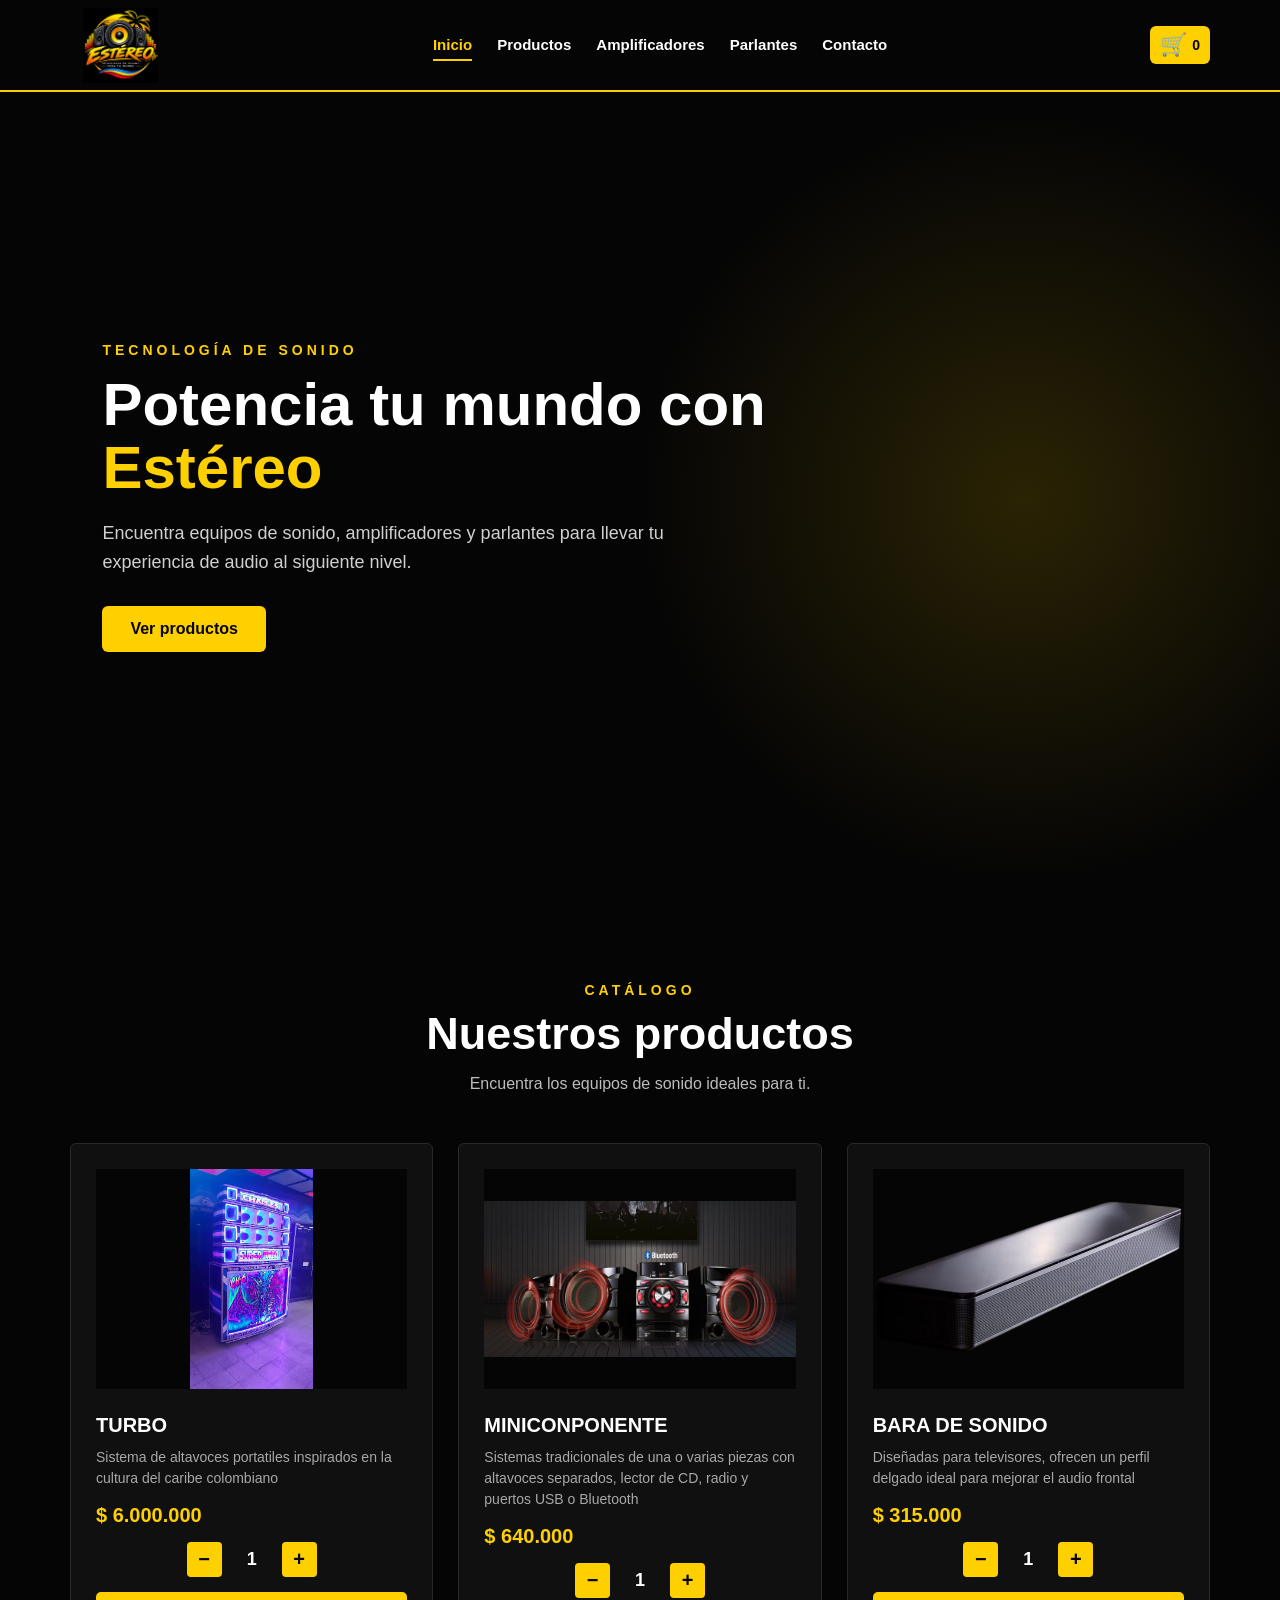
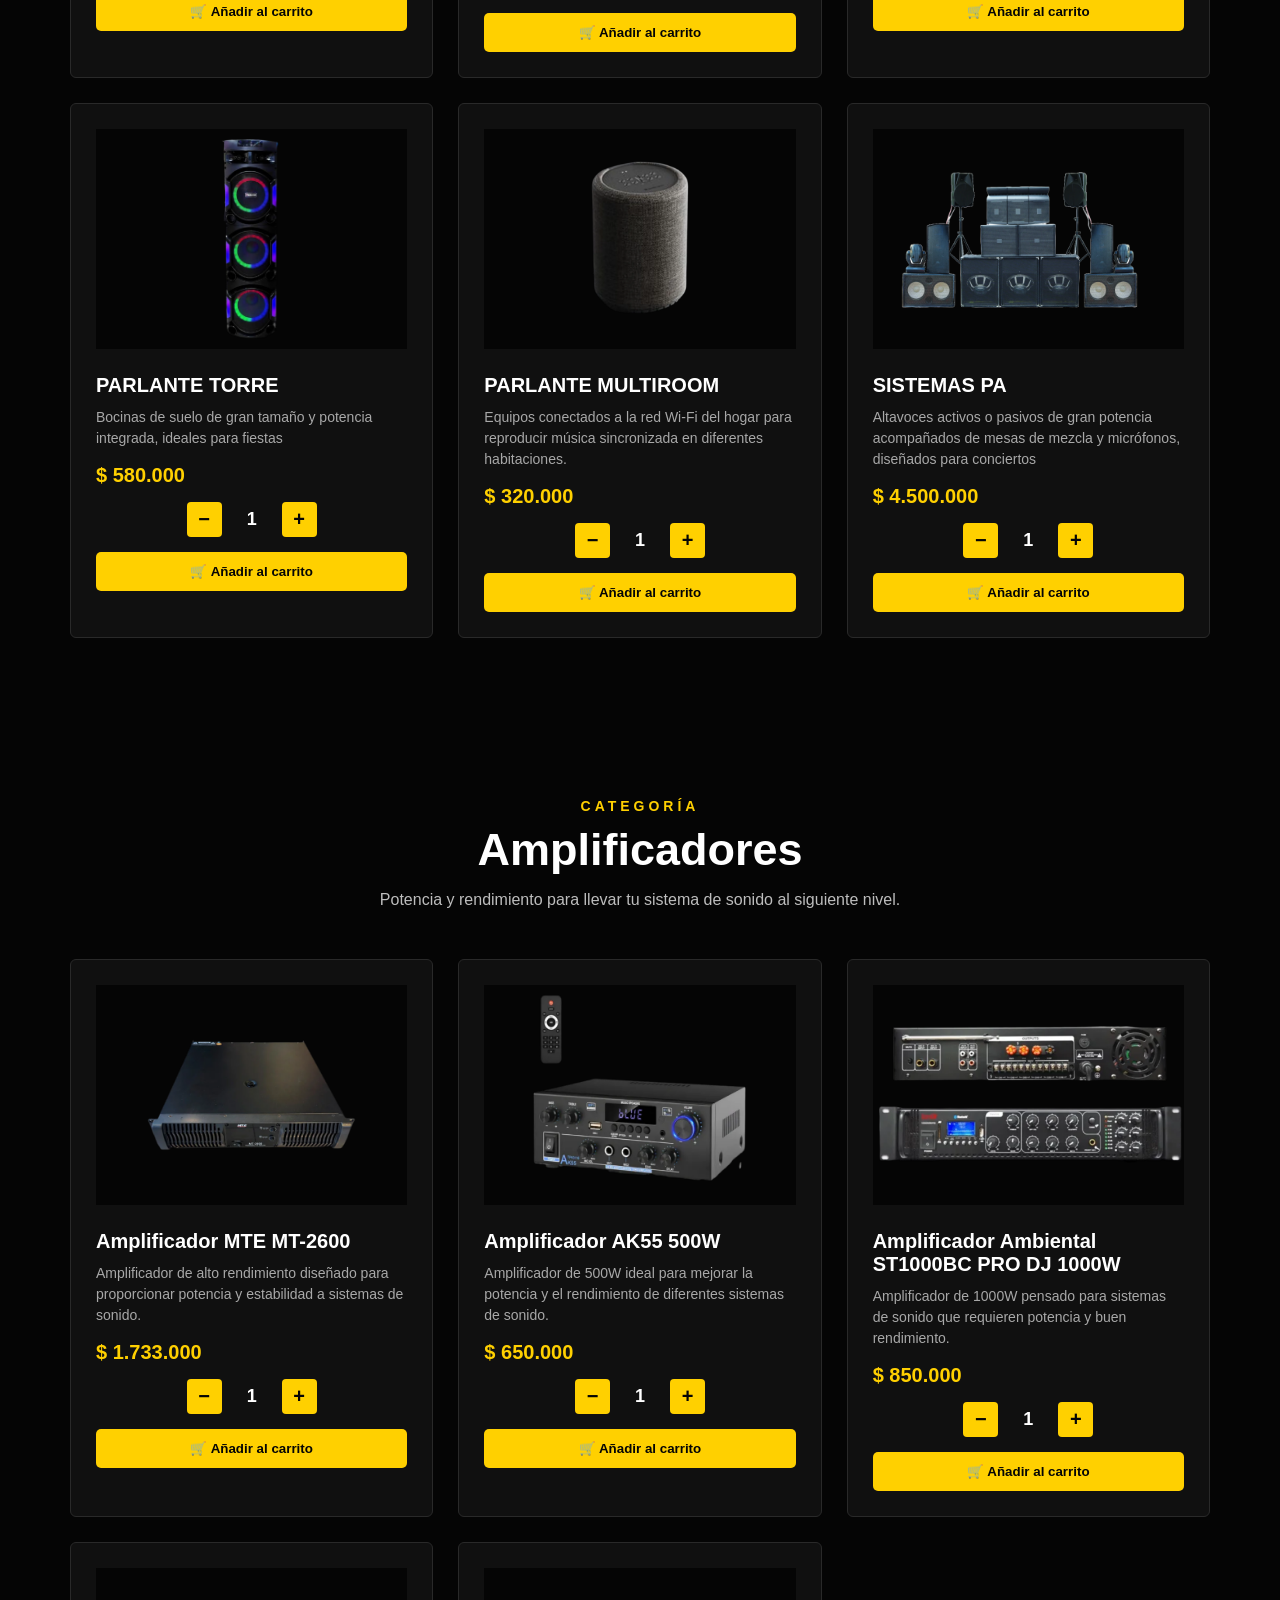
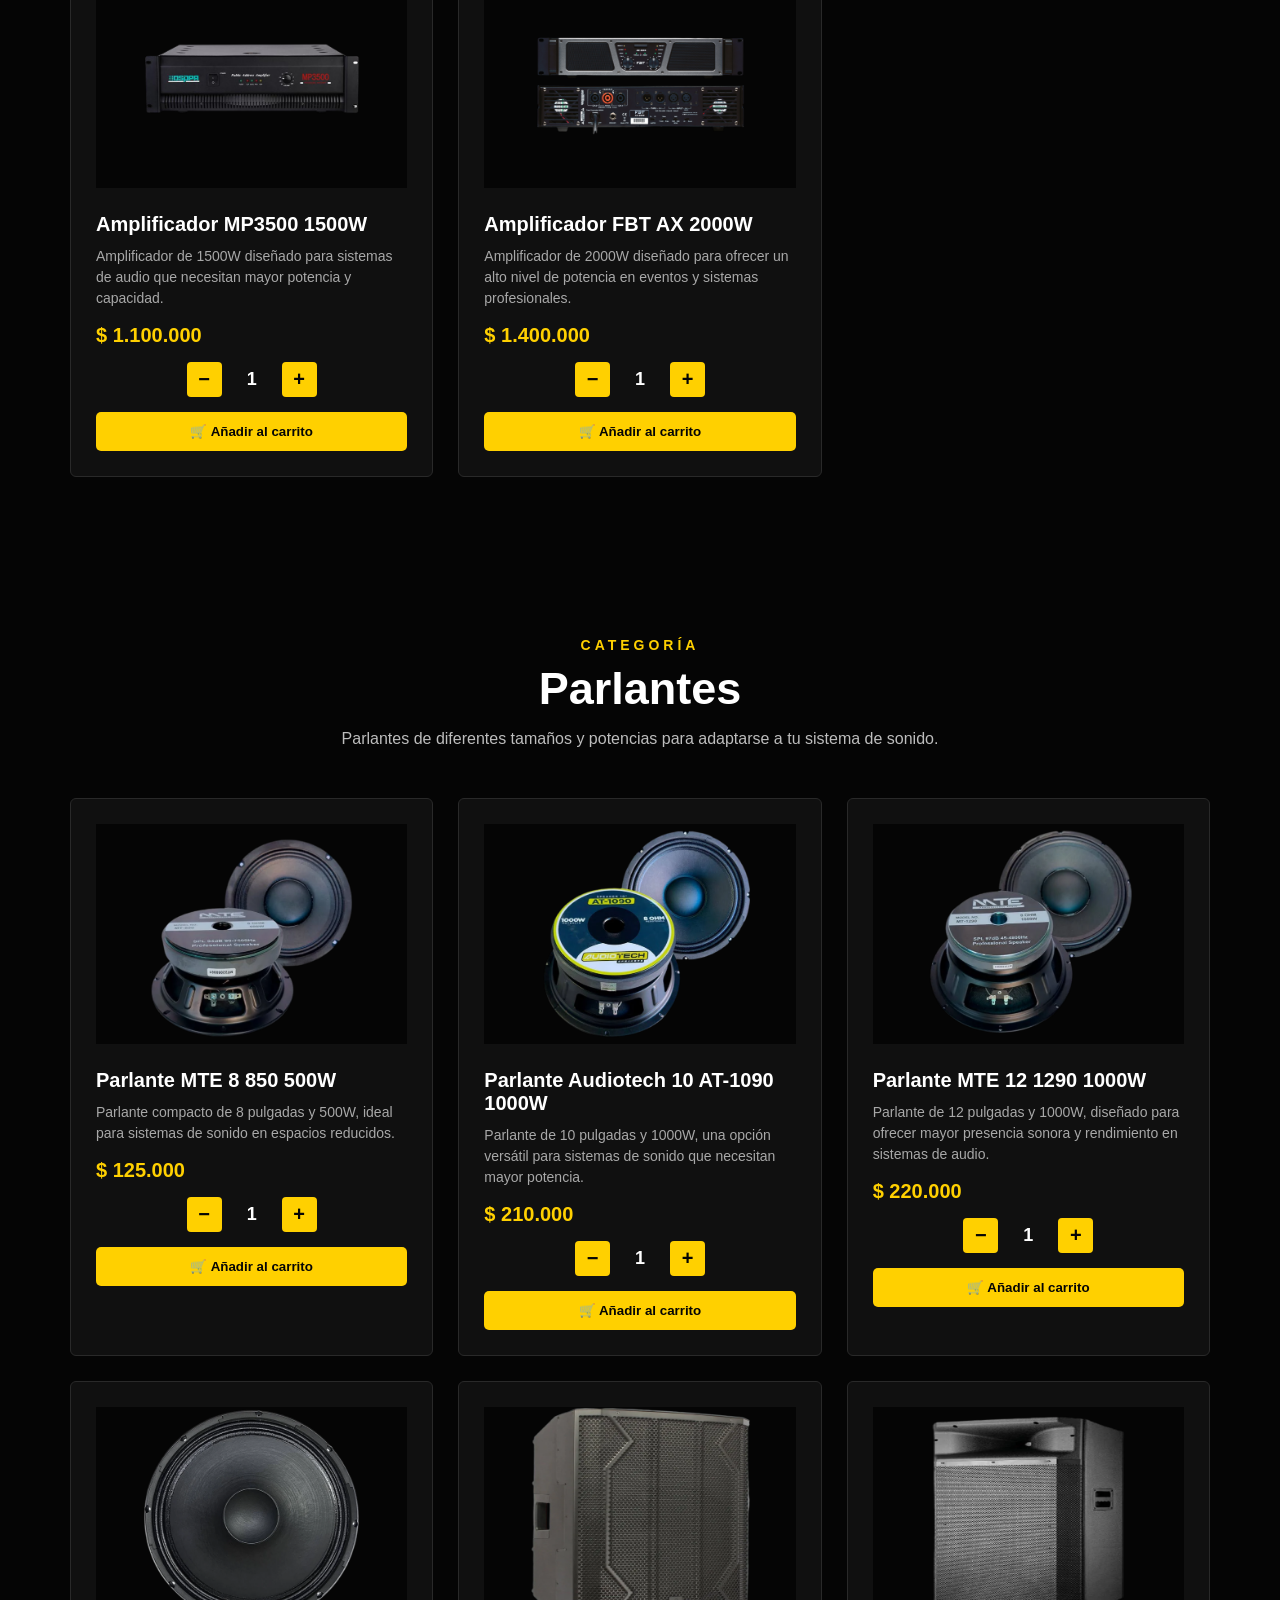
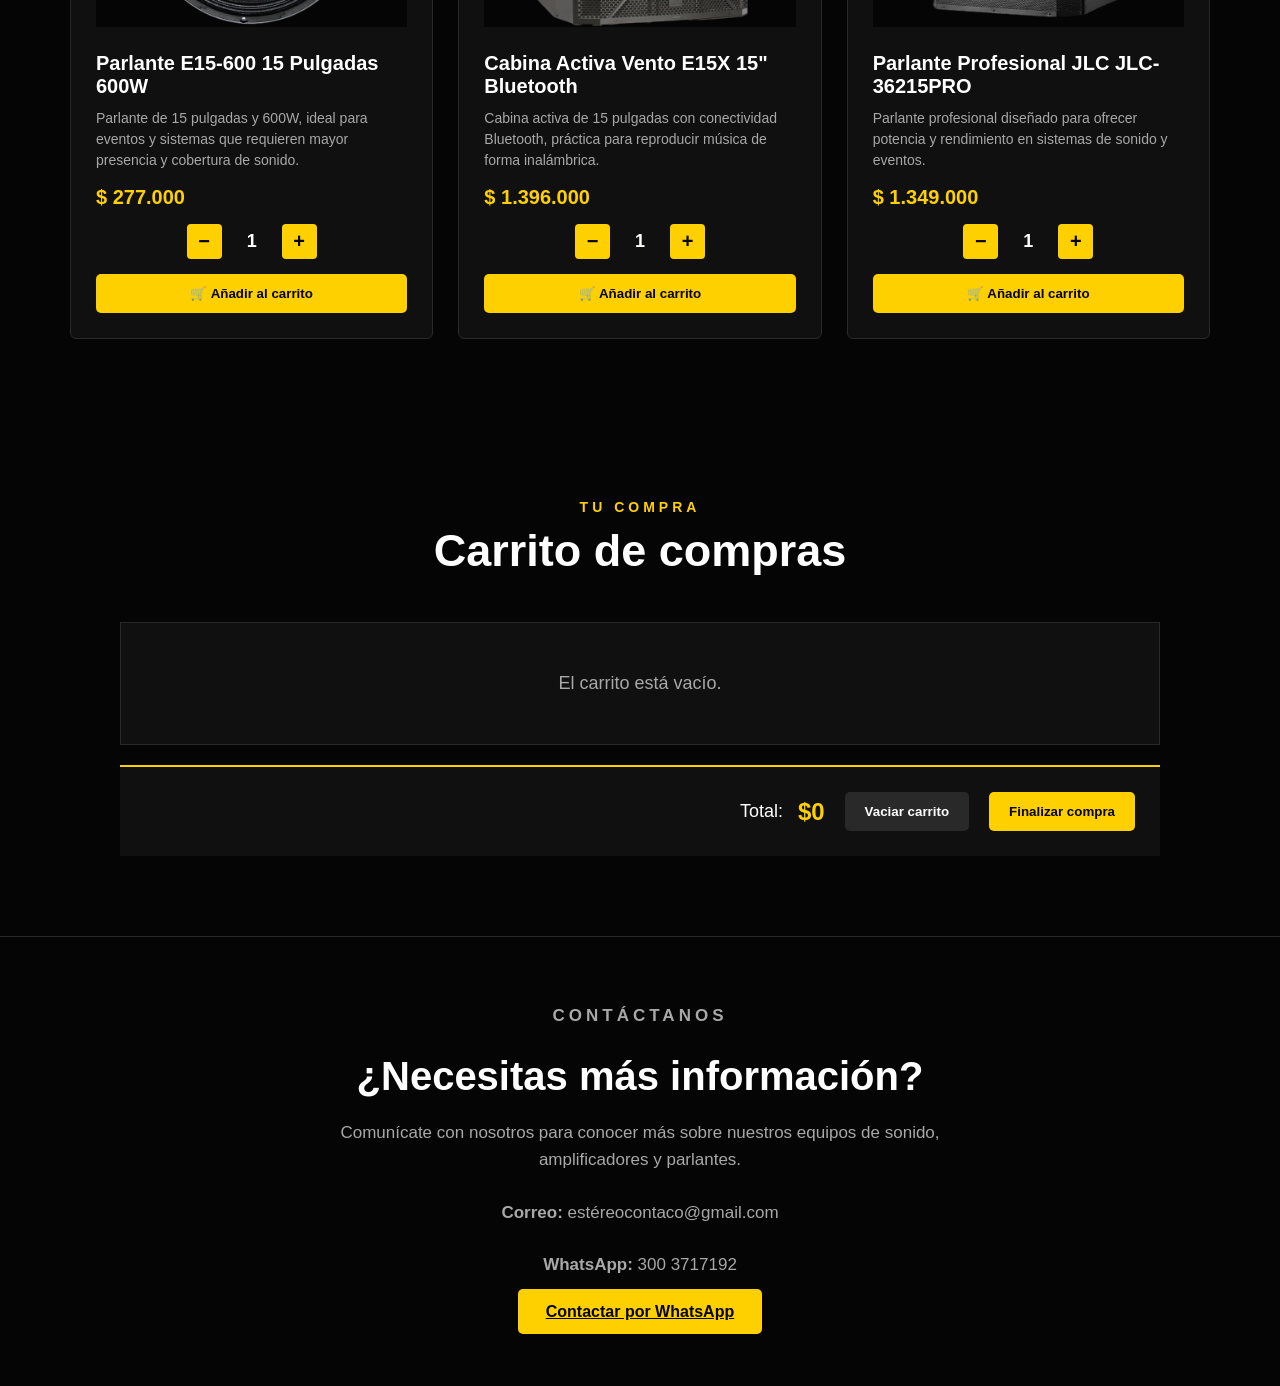
<file: index.html>
<!DOCTYPE html>
<html lang="es">

<head>

    <meta charset="UTF-8">
    <meta name="viewport" content="width=device-width, initial-scale=1.0">

    <title>Estéreo | Tecnología de Sonido</title>

    <link rel="stylesheet" href="style.css">

</head>

<body>


    <!-- =========================
         HEADER
    ========================== -->

    <header class="header">

        <nav class="navbar">

            <!-- LOGO -->

            <a href="#inicio" class="logo">

                <img
                    src="imagenes/logo-estereo.jpeg"
                    alt="Logo de Estéreo"
                >

            </a>


            <!-- MENÚ -->

            <ul class="nav-menu">

                <li>
                    <a href="#inicio" class="active">
                        Inicio
                    </a>
                </li>

                <li>
                    <a href="#productos">
                        Productos
                    </a>
                </li>

                <li>
                    <a href="#amplificadores">
                        Amplificadores
                    </a>
                </li>

                <li>
                    <a href="#parlantes">
                        Parlantes
                    </a>
                </li>

                <li>
                    <a href="#contacto">
                        Contacto
                    </a>
                </li>

            </ul>


            <!--    ITO -->

            <a
                href="#carrito"
                class="cart"
                title="Ver carrito"
            >

                🛒

                <span id="contador-carrito">
                    0
                </span>

            </a>

        </nav>

    </header>



    <!-- =========================
         CONTENIDO PRINCIPAL
    ========================== -->

    <main>


        <!-- =========================
             INICIO
        ========================== -->

        <section
            class="hero"
            id="inicio"
        >

            <div class="hero-content">

                <p class="hero-subtitle">
                    TECNOLOGÍA DE SONIDO
                </p>

                <h1>
                    Potencia tu mundo con
                    <span>Estéreo</span>
                </h1>

                <p class="hero-description">

                    Encuentra equipos de sonido,
                    amplificadores y parlantes
                    para llevar tu experiencia de audio
                    al siguiente nivel.

                </p>

                <a
                    href="#productos"
                    class="hero-button"
                >
                    Ver productos
                </a>

            </div>

        </section>



       <!-- =========================
             PRODUCTOS
        ========================== -->

        <section
            class="productos"
            id="productos"
        >

            <div class="productos-titulo">

                <p>
                    CATÁLOGO
                </p>

                <h1>
                    Nuestros productos
                </h1>

                <span>
                    Encuentra los equipos de sonido ideales para ti.
                </span>

            </div>


            <div class="productos-grid">


                <!-- PRODUCTO 1 -->

                <div
                    class="producto-card"
                    data-nombre="Equipo de sonido"
                    data-precio="6000000"
                >

                    <div class="producto-imagen">

                        <img
                            src="imagenes/TURBO.jfif"
                            alt="TURBO"
                        >

                    </div>


                    <div class="producto-info">

                        <h2>
                            TURBO
                        </h2>

                        <p>
                            Sistema de altavoces portatiles inspirados en la cultura del caribe colombiano 
                        </p>

                        <span class="producto-precio"></span>


                        <div class="cantidad-producto">

                            <button class="btn-cantidad menos">
                                −
                            </button>

                            <span class="cantidad">
                                1
                            </span>

                            <button class="btn-cantidad mas">
                                +
                            </button>

                        </div>


                        <button class="btn-carrito">
                            🛒 Añadir al carrito
                        </button>

                    </div>

                </div>



                <!-- PRODUCTO 2 -->

                <div
                    class="producto-card"
                    data-nombre="Sonido profesional"
                    data-precio="640000"
                >

                    <div class="producto-imagen">

                        <img
                            src="imagenes/miniconponentes.webp"
                            alt="MINICONPONENTE"
                        >

                    </div>


                    <div class="producto-info">

                        <h2>
                            MINICONPONENTE 
                        </h2>

                        <p>
                            Sistemas tradicionales de una o varias piezas con altavoces separados, lector de CD, radio y puertos USB o Bluetooth
                        </p>

                        <span class="producto-precio"></span>


                        <div class="cantidad-producto">

                            <button class="btn-cantidad menos">
                                −
                            </button>

                            <span class="cantidad">
                                1
                            </span>

                            <button class="btn-cantidad mas">
                                +
                            </button>

                        </div>


                        <button class="btn-carrito">
                            🛒 Añadir al carrito
                        </button>

                    </div>

                </div>



                <!-- PRODUCTO 3 -->

                <div
                    class="producto-card"
                    data-nombre="Kit de sonido"
                    data-precio="315000"
                >

                    <div class="producto-imagen">

                        <img
                            src="imagenes/barra de sonido.webp"
                            alt="Kit de sonido"
                        >

                    </div>


                    <div class="producto-info">

                        <h2>
                            BARA DE SONIDO
                        </h2>

                        <p>
                           Diseñadas para televisores, ofrecen un perfil delgado ideal para mejorar el audio frontal
                        </p>

                        <span class="producto-precio"></span>


                        <div class="cantidad-producto">

                            <button class="btn-cantidad menos">
                                −
                            </button>

                            <span class="cantidad">
                                1
                            </span>

                            <button class="btn-cantidad mas">
                                +
                            </button>

                        </div>


                        <button class="btn-carrito">
                            🛒 Añadir al carrito
                        </button>

                    </div>

                </div>



                <!-- PRODUCTO 4 -->

                <div
                    class="producto-card"
                    data-nombre="Sistema de audio"
                    data-precio="580000"
                >

                    <div class="producto-imagen">

                        <img
                            src="imagenes/paralnte torre.webp"
                            alt="Sistema de audio"
                        >

                    </div>


                    <div class="producto-info">

                        <h2>
                            PARLANTE TORRE
                        </h2>

                        <p>
                             Bocinas de suelo de gran tamaño y potencia integrada, ideales para fiestas
                        </p>

                        <span class="producto-precio"></span>


                        <div class="cantidad-producto">

                            <button class="btn-cantidad menos">
                                −
                            </button>

                            <span class="cantidad">
                                1
                            </span>

                            <button class="btn-cantidad mas">
                                +
                            </button>

                        </div>


                        <button class="btn-carrito">
                            🛒 Añadir al carrito
                        </button>

                    </div>

                </div>



                <!-- PRODUCTO 5 -->

                <div
                    class="producto-card"
                    data-nombre="Audio para automóvil"
                    data-precio="320000"
                >

                    <div class="producto-imagen">

                        <img
                            src="imagenes/parlante multiron.webp"
                            alt="Audio para automóvil"
                        >

                    </div>


                    <div class="producto-info">

                        <h2>
                            PARLANTE MULTIROOM
                        </h2>

                        <p>
                            Equipos conectados a la red Wi-Fi del hogar para reproducir música sincronizada en diferentes habitaciones.
                        </p>

                        <span class="producto-precio"></span>


                        <div class="cantidad-producto">

                            <button class="btn-cantidad menos">
                                −
                            </button>

                            <span class="cantidad">
                                1
                            </span>

                            <button class="btn-cantidad mas">
                                +
                            </button>

                        </div>


                        <button class="btn-carrito">
                            🛒 Añadir al carrito
                        </button>

                    </div>

                </div>



                <!-- PRODUCTO 6 -->

                <div
                    class="producto-card"
                    data-nombre="Combo Estéreo"
                    data-precio="4500000"
                >

                    <div class="producto-imagen">

                        <img
                            src="imagenes/SISTEMAS PA.png"
                            alt="Combo Estéreo"
                        >

                    </div>


                    <div class="producto-info">

                        <h2>
                            SISTEMAS PA
                        </h2>

                        <p>
                            Altavoces activos o pasivos de gran potencia acompañados de mesas de mezcla y micrófonos, diseñados para conciertos
                        </p>

                        <span class="producto-precio"></span>


                        <div class="cantidad-producto">

                            <button class="btn-cantidad menos">
                                −   
                            </button>

                            <span class="cantidad">
                                1
                            </span>

                            <button class="btn-cantidad mas">
                                +
                            </button>

                        </div>


                        <button class="btn-carrito">
                            🛒 Añadir al carrito
                        </button>

                    </div>

                </div>


            </div>

        </section>


        <!-- =========================
             AMPLIFICADORES
        ========================== -->

        <section
            class="productos"
            id="amplificadores"
        >

            <div class="productos-titulo">

                <p>
                    CATEGORÍA
                </p>

                <h1>
                    Amplificadores
                </h1>

                <span>
                    Potencia y rendimiento para llevar tu sistema
                    de sonido al siguiente nivel.
                </span>

            </div>


            <div class="productos-grid">


                <!-- AMPLIFICADOR MTE -->

                <div
                    class="producto-card"
                    data-nombre="Amplificador MTE MT-2600"
                    data-precio="1733000"
                >

                    <div class="producto-imagen">

                        <img
                            src="imagenes/Amplificadores/Amplificador MTE Mt-2600.webp"
                            alt="Amplificador MTE MT-2600"
                        >

                    </div>


                    <div class="producto-info">

                        <h2>
                            Amplificador MTE MT-2600
                        </h2>

                        <p>
                            Amplificador de alto rendimiento diseñado
                            para proporcionar potencia y estabilidad
                            a sistemas de sonido.
                        </p>

                        <span class="producto-precio"></span>


                        <div class="cantidad-producto">

                            <button class="btn-cantidad menos">
                                −
                            </button>

                            <span class="cantidad">
                                1
                            </span>

                            <button class="btn-cantidad mas">
                                +
                            </button>

                        </div>


                        <button class="btn-carrito">
                            🛒 Añadir al carrito
                        </button>

                    </div>

                </div>



                <!-- AMPLIFICADOR AK55 -->

                <div
                    class="producto-card"
                    data-nombre="Amplificador AK55 500W"
                    data-precio="650000"
                >

                    <div class="producto-imagen">

                        <img
                            src="imagenes/Amplificadores/Ak55 500w.webp"
                            alt="Amplificador AK55 500W"
                        >

                    </div>


                    <div class="producto-info">

                        <h2>
                            Amplificador AK55 500W
                        </h2>

                        <p>
                            Amplificador de 500W ideal para mejorar
                            la potencia y el rendimiento de diferentes
                            sistemas de sonido.
                        </p>

                        <span class="producto-precio"></span>


                        <div class="cantidad-producto">

                            <button class="btn-cantidad menos">
                                −
                            </button>

                            <span class="cantidad">
                                1
                            </span>

                            <button class="btn-cantidad mas">
                                +
                            </button>

                        </div>


                        <button class="btn-carrito">
                            🛒 Añadir al carrito
                        </button>

                    </div>

                </div>



                <!-- AMPLIFICADOR ST1000BC -->

                <div
                    class="producto-card"
                    data-nombre="Amplificador Ambiental ST1000BC PRO DJ 1000W"
                    data-precio="850000"
                >

                    <div class="producto-imagen">

                        <img
                            src="imagenes/Amplificadores/Amplificador ambiental ST1000BC PRO DJ 1000W.webp"
                            alt="Amplificador Ambiental ST1000BC PRO DJ 1000W"
                        >

                    </div>


                    <div class="producto-info">

                        <h2>
                            Amplificador Ambiental ST1000BC PRO DJ 1000W
                        </h2>

                        <p>
                            Amplificador de 1000W pensado para sistemas
                            de sonido que requieren potencia y buen
                            rendimiento.
                        </p>

                        <span class="producto-precio"></span>


                        <div class="cantidad-producto">

                            <button class="btn-cantidad menos">
                                −
                            </button>

                            <span class="cantidad">
                                1
                            </span>

                            <button class="btn-cantidad mas">
                                +
                            </button>

                        </div>


                        <button class="btn-carrito">
                            🛒 Añadir al carrito
                        </button>

                    </div>

                </div>



                <!-- AMPLIFICADOR MP3500 -->

                <div
                    class="producto-card"
                    data-nombre="Amplificador MP3500 1500W"
                    data-precio="1100000"
                >

                    <div class="producto-imagen">

                        <img
                            src="imagenes/Amplificadores/MP3500 1500W.JPG"
                            alt="Amplificador MP3500 1500W"
                        >

                    </div>


                    <div class="producto-info">

                        <h2>
                            Amplificador MP3500 1500W
                        </h2>

                        <p>
                            Amplificador de 1500W diseñado para sistemas
                            de audio que necesitan mayor potencia
                            y capacidad.
                        </p>

                        <span class="producto-precio"></span>


                        <div class="cantidad-producto">

                            <button class="btn-cantidad menos">
                                −
                            </button>

                            <span class="cantidad">
                                1
                            </span>

                            <button class="btn-cantidad mas">
                                +
                            </button>

                        </div>


                        <button class="btn-carrito">
                            🛒 Añadir al carrito
                        </button>

                    </div>

                </div>



                <!-- AMPLIFICADOR FBT -->

                <div
                    class="producto-card"
                    data-nombre="Amplificador FBT AX 2000W"
                    data-precio="1400000"
                >

                    <div class="producto-imagen">

                        <img
                            src="imagenes/Amplificadores/FBT AX 2000W.webp"
                            alt="Amplificador FBT AX 2000W"
                        >

                    </div>


                    <div class="producto-info">

                        <h2>
                            Amplificador FBT AX 2000W
                        </h2>

                        <p>
                            Amplificador de 2000W diseñado para ofrecer
                            un alto nivel de potencia en eventos y
                            sistemas profesionales.
                        </p>

                        <span class="producto-precio"></span>


                        <div class="cantidad-producto">

                            <button class="btn-cantidad menos">
                                −
                            </button>

                            <span class="cantidad">
                                1
                            </span>

                            <button class="btn-cantidad mas">
                                +
                            </button>

                        </div>


                        <button class="btn-carrito">
                            🛒 Añadir al carrito
                        </button>

                    </div>

                </div>


            </div>

        </section>



        <!-- =========================
             PARLANTES
        ========================== -->

        <section
            class="productos"
            id="parlantes"
        >

            <div class="productos-titulo">

                <p>
                    CATEGORÍA
                </p>

                <h1>
                    Parlantes
                </h1>

                <span>
                    Parlantes de diferentes tamaños y potencias
                    para adaptarse a tu sistema de sonido.
                </span>

            </div>


            <div class="productos-grid">


                <!-- PARLANTE 8 -->

                <div
                    class="producto-card"
                    data-nombre="Parlante MTE 8 850 500W"
                    data-precio="125000"
                >

                    <div class="producto-imagen">

                        <img
                            src="imagenes/parlante 8.webp"
                            alt="Parlante MTE 8 850 500W"
                        >

                    </div>


                    <div class="producto-info">

                        <h2>
                            Parlante MTE 8 850 500W
                        </h2>

                        <p>
                            Parlante compacto de 8 pulgadas y 500W,
                            ideal para sistemas de sonido en espacios
                            reducidos.
                        </p>

                        <span class="producto-precio"></span>


                        <div class="cantidad-producto">

                            <button class="btn-cantidad menos">
                                −
                            </button>

                            <span class="cantidad">
                                1
                            </span>

                            <button class="btn-cantidad mas">
                                +
                            </button>

                        </div>


                        <button class="btn-carrito">
                            🛒 Añadir al carrito
                        </button>

                    </div>

                </div>



                <!-- PARLANTE 10 -->

                <div
                    class="producto-card"
                    data-nombre="Parlante Audiotech 10 AT-1090 1000W"
                    data-precio="210000"
                >

                    <div class="producto-imagen">

                        <img
                            src="imagenes/parlante 10.webp"
                            alt="Parlante Audiotech 10 AT-1090 1000W"
                        >

                    </div>


                    <div class="producto-info">

                        <h2>
                            Parlante Audiotech 10 AT-1090 1000W
                        </h2>

                        <p>
                            Parlante de 10 pulgadas y 1000W, una opción
                            versátil para sistemas de sonido que necesitan
                            mayor potencia.
                        </p>

                        <span class="producto-precio"></span>


                        <div class="cantidad-producto">

                            <button class="btn-cantidad menos">
                                −
                            </button>

                            <span class="cantidad">
                                1
                            </span>

                            <button class="btn-cantidad mas">
                                +
                            </button>

                        </div>


                        <button class="btn-carrito">
                            🛒 Añadir al carrito
                        </button>

                    </div>

                </div>



                <!-- PARLANTE 12 -->

                <div
                    class="producto-card"
                    data-nombre="Parlante MTE 12 1290 1000W"
                    data-precio="220000"
                >

                    <div class="producto-imagen">

                        <img
                            src="imagenes/parlante 12.webp"
                            alt="Parlante MTE 12 1290 1000W"
                        >

                    </div>


                    <div class="producto-info">

                        <h2>
                            Parlante MTE 12 1290 1000W
                        </h2>

                        <p>
                            Parlante de 12 pulgadas y 1000W, diseñado
                            para ofrecer mayor presencia sonora y
                            rendimiento en sistemas de audio.
                        </p>

                        <span class="producto-precio"></span>


                        <div class="cantidad-producto">

                            <button class="btn-cantidad menos">
                                −
                            </button>

                            <span class="cantidad">
                                1
                            </span>

                            <button class="btn-cantidad mas">
                                +
                            </button>

                        </div>


                        <button class="btn-carrito">
                            🛒 Añadir al carrito
                        </button>

                    </div>

                </div>



                <!-- PARLANTE 15 -->

                <div
                    class="producto-card"
                    data-nombre="Parlante E15-600 15 Pulgadas 600W"
                    data-precio="277000"
                >

                    <div class="producto-imagen">

                        <img
                            src="imagenes/parlante 15.webp"
                            alt="Parlante E15-600 15 Pulgadas 600W"
                        >

                    </div>


                    <div class="producto-info">

                        <h2>
                            Parlante E15-600 15 Pulgadas 600W
                        </h2>

                        <p>
                            Parlante de 15 pulgadas y 600W, ideal para
                            eventos y sistemas que requieren mayor
                            presencia y cobertura de sonido.
                        </p>

                        <span class="producto-precio"></span>


                        <div class="cantidad-producto">

                            <button class="btn-cantidad menos">
                                −
                            </button>

                            <span class="cantidad">
                                1
                            </span>

                            <button class="btn-cantidad mas">
                                +
                            </button>

                        </div>


                        <button class="btn-carrito">
                            🛒 Añadir al carrito
                        </button>

                    </div>

                </div>



                <!-- CABINA BLUETOOTH -->

                <div
                    class="producto-card"
                    data-nombre="Cabina Activa Vento E15X 15 Pulgadas Bluetooth"
                    data-precio="1396000"
                >

                    <div class="producto-imagen">

                        <img
                            src="imagenes/cabina bluetooth.webp"
                            alt="Cabina Activa Vento E15X 15 Pulgadas Bluetooth"
                        >

                    </div>


                    <div class="producto-info">

                        <h2>
                            Cabina Activa Vento E15X 15" Bluetooth
                        </h2>

                        <p>
                            Cabina activa de 15 pulgadas con conectividad
                            Bluetooth, práctica para reproducir música
                            de forma inalámbrica.
                        </p>

                        <span class="producto-precio"></span>


                        <div class="cantidad-producto">

                            <button class="btn-cantidad menos">
                                −
                            </button>

                            <span class="cantidad">
                                1
                            </span>

                            <button class="btn-cantidad mas">
                                +
                            </button>

                        </div>


                        <button class="btn-carrito">
                            🛒 Añadir al carrito
                        </button>

                    </div>

                </div>



                <!-- PARLANTE PROFESIONAL -->

                <div
                    class="producto-card"
                    data-nombre="Parlante Profesional JLC JLC-36215PRO"
                    data-precio="1349000"
                >

                    <div class="producto-imagen">

                        <img
                            src="imagenes/Parlante profesional.webp"
                            alt="Parlante Profesional JLC JLC-36215PRO"
                        >

                    </div>


                    <div class="producto-info">

                        <h2>
                            Parlante Profesional JLC JLC-36215PRO
                        </h2>

                        <p>
                            Parlante profesional diseñado para ofrecer
                            potencia y rendimiento en sistemas de sonido
                            y eventos.
                        </p>

                        <span class="producto-precio"></span>


                        <div class="cantidad-producto">

                            <button class="btn-cantidad menos">
                                −
                            </button>

                            <span class="cantidad">
                                1
                            </span>

                            <button class="btn-cantidad mas">
                                +
                            </button>

                        </div>


                        <button class="btn-carrito">
                            🛒 Añadir al carrito
                        </button>

                    </div>

                </div>


            </div>

        </section>



<!-- =========================
     CARRITO
========================== -->

<section
    class="carrito"
    id="carrito"
>

    <div class="carrito-titulo">

        <p>
            TU COMPRA
        </p>

        <h1>
            Carrito de compras
        </h1>

    </div>


    <div id="lista-carrito">

        <!-- JavaScript coloca aquí los productos -->

    </div>


    <div class="carrito-resumen">

        <div>

            <span>
                Total:
            </span>

            <strong id="total-carrito">
                $0
            </strong>

        </div>


        <button
            class="btn-vaciar"
            id="btn-vaciar"
        >
            Vaciar carrito
        </button>


        <button
            class="btn-comprar"
            id="btn-comprar"
        >
            Finalizar compra
        </button>

    </div>

</section>


<!-- =========================
     FORMULARIO DE COMPRA
========================== -->

<section
    class="formulario-compra"
    id="formulario-compra"
>

    <div class="formulario-contenido">

        <p class="formulario-subtitulo">
            FINALIZAR COMPRA
        </p>

        <h1>
            Datos del cliente
        </h1>

        <p class="formulario-descripcion">
            Completa tus datos para continuar con tu pedido
            por WhatsApp.
        </p>


        <form id="formulario-pedido">

            <div class="campo-formulario">

                <label for="nombre-cliente">
                    Nombre completo
                </label>

                <input
                    type="text"
                    id="nombre-cliente"
                    name="nombre"
                    placeholder="Escribe tu nombre completo"
                    required
                >

            </div>


            <div class="campo-formulario">

                <label for="telefono-cliente">
                    Teléfono
                </label>

                <input
                    type="tel"
                    id="telefono-cliente"
                    name="telefono"
                    placeholder="Ej: 3154590704"
                    required
                >

            </div>


            <div class="campo-formulario">

                <label for="direccion-cliente">
                    Dirección de entrega
                </label>

                <input
                    type="text"
                    id="direccion-cliente"
                    name="direccion"
                    placeholder="Escribe tu dirección"
                    required
                >

            </div>


            <div class="campo-formulario">

                <label for="ciudad-cliente">
                    Ciudad
                </label>

                <input
                    type="text"
                    id="ciudad-cliente"
                    name="ciudad"
                    placeholder="Ej: Barranquilla"
                    required
                >

            </div>


            <div class="campo-formulario">

                <label for="metodo-pago">
                    Método de pago
                </label>

                <select
                    id="metodo-pago"
                    name="pago"
                    required
                >

                    <option value="">
                        Selecciona una opción
                    </option>

                    <option value="Transferencia bancaria">
                        Transferencia bancaria
                    </option>

                    <option value="Nequi">
                        Nequi
                    </option>

                    <option value="Daviplata">
                        Daviplata
                    </option>

                    <option value="Contra entrega">
                        Contra entrega
                    </option>

                </select>

            </div>


            <div class="campo-formulario">

                <label for="comentario-cliente">
                    Comentario adicional
                </label>

                <textarea
                    id="comentario-cliente"
                    name="comentario"
                    placeholder="¿Tienes alguna indicación sobre tu pedido?"
                    rows="4"
                ></textarea>

            </div>


            <!-- RESUMEN DEL PEDIDO -->

            <div
                class="resumen-formulario"
                id="resumen-formulario"
            >

                <h2>
                    Resumen del pedido
                </h2>

                <div id="resumen-productos">

                    <!-- JavaScript coloca aquí los productos -->

                </div>

                <div class="resumen-total">

                    <span>
                        Total:
                    </span>

                    <strong id="resumen-total">
                        $0
                    </strong>

                </div>

            </div>


            <button
                type="submit"
                class="btn-whatsapp"
            >
                📱 Continuar por WhatsApp
            </button>


            <button
                type="button"
                class="btn-volver-carrito"
                id="btn-volver-carrito"
            >
                ← Volver al carrito
            </button>

        </form>

    </div>

</section>



        <!-- =========================
             CONTACTO
        ========================== -->

        <section
            class="contacto"
            id="contacto"
        >

            <div class="contacto-contenido">

                <p class="contacto-subtitulo">
                    CONTÁCTANOS
                </p>

                <h1>
                    ¿Necesitas más información?
                </h1>

                <p>
                    Comunícate con nosotros para conocer más
                    sobre nuestros equipos de sonido,
                    amplificadores y parlantes.
                </p>


                <div class="contacto-datos">

                    <p>
                        <strong>Correo:</strong>
                        estéreocontaco@gmail.com
                    </p>

                    <p>
                        <strong>WhatsApp:</strong>
                        300 3717192
                    </p>

                </div>


                <a
                    class="btn-contacto"
                    href="https://wa.me/573003717192"
                    target="_blank"
                >
                    Contactar por WhatsApp
                </a>

            </div>

        </section>


    </main>



    <!-- =========================
         JAVASCRIPT
    ========================== -->

    <script src="script.js"></script>




</body>

</html>
</file>
<file: style.css>
/* =========================
   CONFIGURACIÓN GENERAL
========================= */

* {
    margin: 0;
    padding: 0;
    box-sizing: border-box;
}

html {
    scroll-behavior: smooth;
}

body {
    font-family: Arial, Helvetica, sans-serif;
    background-color: #050505;
    color: white;
}


/* =========================
   HEADER
========================= */

.header {
    width: 100%;
    background-color: #050505;
    border-bottom: 2px solid #ffd000;

    position: sticky;
    top: 0;
    z-index: 1000;
}


/* =========================
   NAVBAR
========================= */

.navbar {
    max-width: 1200px;
    min-height: 90px;

    margin: 0 auto;
    padding: 0 30px;

    display: flex;
    align-items: center;
    justify-content: space-between;

    gap: 25px;
}


/* =========================
   LOGO
========================= */

.logo {
    display: flex;
    align-items: center;

    text-decoration: none;
    flex-shrink: 0;
}

.logo img {
    width: 100px;
    height: 75px;

    object-fit: contain;
    display: block;
}


/* =========================
   MENÚ
========================= */

.nav-menu {
    display: flex;
    align-items: center;

    gap: 25px;

    list-style: none;
}

.nav-menu a {
    position: relative;

    color: white;
    text-decoration: none;

    font-size: 15px;
    font-weight: 600;

    transition: 0.3s;
}

.nav-menu a:hover {
    color: #ffd000;
}

.nav-menu a.active {
    color: #ffd000;
}

.nav-menu a.active::after {
    content: "";

    position: absolute;

    left: 0;
    bottom: -8px;

    width: 100%;
    height: 2px;

    background-color: #ffd000;
}


/* =========================
   CARRITO DEL HEADER
========================= */

.cart {
    display: flex;
    align-items: center;
    justify-content: center;

    gap: 5px;

    min-width: 55px;

    padding: 6px 10px;

    background-color: #ffd000;
    color: #050505;

    text-decoration: none;

    font-size: 22px;

    border-radius: 6px;

    transition: 0.3s;

    flex-shrink: 0;
}

.cart:hover {
    background-color: #ffb700;
    transform: scale(1.05);
}

.cart span {
    font-size: 14px;
    font-weight: bold;
}


/* =========================
   HERO
========================= */

.hero {
    min-height: calc(100vh - 90px);

    display: flex;
    align-items: center;

    padding: 60px 8%;

    background:
        radial-gradient(
            circle at 80% 50%,
            rgba(255, 208, 0, 0.15),
            transparent 35%
        ),
        #050505;
}

.hero-content {
    max-width: 700px;
}

.hero-subtitle {
    margin-bottom: 15px;

    color: #ffd000;

    font-size: 14px;
    font-weight: bold;

    letter-spacing: 4px;
}

.hero h1 {
    margin-bottom: 20px;

    font-size: 60px;
    line-height: 1.05;
}

.hero h1 span {
    color: #ffd000;
}

.hero-description {
    max-width: 600px;

    margin-bottom: 30px;

    color: #d0d0d0;

    font-size: 18px;
    line-height: 1.6;
}

.hero-button {
    display: inline-block;

    padding: 14px 28px;

    background-color: #ffd000;
    color: #050505;

    text-decoration: none;

    font-weight: bold;

    border-radius: 6px;

    transition: 0.3s;
}

.hero-button:hover {
    transform: translateY(-3px);

    background-color: #ffb700;
}


/* =========================
   PRODUCTOS
========================= */

.productos {
    max-width: 1200px;

    margin: 0 auto;

    padding: 80px 30px;
}

.productos-titulo {
    text-align: center;

    margin-bottom: 50px;
}

.productos-titulo p {
    color: #ffd000;

    font-size: 14px;
    font-weight: bold;

    letter-spacing: 4px;

    margin-bottom: 10px;
}

.productos-titulo h1 {
    font-size: 45px;

    margin-bottom: 15px;
}

.productos-titulo span {
    color: #bdbdbd;

    font-size: 16px;
}


/* =========================
   GRID
========================= */

.productos-grid {
    display: grid;

    grid-template-columns: repeat(3, 1fr);

    gap: 25px;
}


/* =========================
   TARJETA
========================= */

.producto-card {
    background-color: #101010;

    border: 1px solid #292929;

    border-radius: 6px;

    padding: 25px;

    transition: 0.3s;
}

.producto-card:hover {
    transform: translateY(-5px);

    border-color: #ffd000;

    box-shadow:
        0 8px 25px rgba(255, 208, 0, 0.12);
}


/* =========================
   IMAGEN
========================= */

.producto-imagen {
    width: 100%;
    height: 220px;

    margin-bottom: 25px;

    background-color: #050505;

    display: flex;
    align-items: center;
    justify-content: center;

    overflow: hidden;
}

.producto-imagen img {
    width: 100%;
    height: 100%;

    object-fit: contain;
}


/* =========================
   INFORMACIÓN
========================= */

.producto-info h2 {
    color: white;

    font-size: 20px;

    margin-bottom: 10px;
}

.producto-info p {
    color: #a8a8a8;

    font-size: 14px;

    line-height: 1.5;

    min-height: 42px;

    margin-bottom: 15px;
}


/* =========================
   PRECIO
========================= */

.producto-precio {
    display: block;

    color: #ffd000;

    font-size: 20px;

    font-weight: bold;

    margin-bottom: 15px;
}


/* =========================
   CANTIDAD
========================= */

.cantidad-producto {
    display: flex;

    align-items: center;

    justify-content: center;

    gap: 15px;

    margin-bottom: 15px;
}

.btn-cantidad {
    width: 35px;
    height: 35px;

    border: none;

    background-color: #ffd000;
    color: #050505;

    font-size: 20px;
    font-weight: bold;

    cursor: pointer;

    border-radius: 4px;

    transition: 0.3s;
}

.btn-cantidad:hover {
    background-color: #ffb700;
}

.cantidad {
    min-width: 30px;

    text-align: center;

    color: white;

    font-size: 18px;

    font-weight: bold;
}


/* =========================
   BOTÓN CARRITO
========================= */

.btn-carrito {
    width: 100%;

    padding: 12px 15px;

    background-color: #ffd000;
    color: #050505;

    border: none;

    border-radius: 5px;

    font-weight: bold;

    cursor: pointer;

    transition: 0.3s;
}

.btn-carrito:hover {
    background-color: #ffb700;

    transform: translateY(-2px);
}


/* =========================
   CARRITO
========================= */

.carrito {
    max-width: 1100px;

    margin: 0 auto;

    padding: 80px 30px;
}

.carrito-titulo {
    text-align: center;

    margin-bottom: 45px;
}

.carrito-titulo p {
    color: #ffd000;

    font-size: 14px;
    font-weight: bold;

    letter-spacing: 4px;

    margin-bottom: 10px;
}

.carrito-titulo h1 {
    font-size: 45px;
}


/* =========================
   PRODUCTO EN CARRITO
========================= */

.carrito-producto {
    display: grid;

    grid-template-columns: 1fr auto auto auto;

    align-items: center;

    gap: 25px;

    padding: 22px;

    margin-bottom: 15px;

    background-color: #101010;

    border: 1px solid #292929;

    border-radius: 6px;

    transition: 0.3s;
}

.carrito-producto:hover {
    border-color: #ffd000;
}

.carrito-producto h3 {
    color: white;

    margin-bottom: 8px;
}

.carrito-producto p {
    color: #a8a8a8;

    font-size: 14px;
}


/* =========================
   CANTIDAD DEL CARRITO
========================= */

.cantidad-carrito {
    display: flex;

    align-items: center;

    gap: 12px;
}

.cantidad-carrito button {
    width: 32px;
    height: 32px;

    border: none;

    background-color: #ffd000;
    color: #050505;

    font-size: 20px;
    font-weight: bold;

    cursor: pointer;

    border-radius: 4px;
}

.cantidad-carrito span {
    min-width: 25px;

    text-align: center;

    color: white;

    font-weight: bold;
}


/* =========================
   SUBTOTAL
========================= */

.subtotal {
    color: #ffd000;

    font-weight: bold;

    white-space: nowrap;
}


/* =========================
   ELIMINAR
========================= */

.btn-eliminar {
    border: none;

    background: transparent;

    font-size: 20px;

    cursor: pointer;

    transition: 0.3s;
}

.btn-eliminar:hover {
    transform: scale(1.15);
}


/* =========================
   CARRITO VACÍO
========================= */

.carrito-vacio {
    text-align: center;

    padding: 50px;

    background-color: #101010;

    border: 1px solid #292929;

    color: #a8a8a8;

    font-size: 18px;
}


/* =========================
   RESUMEN
========================= */

.carrito-resumen {
    display: flex;

    align-items: center;

    justify-content: flex-end;

    gap: 20px;

    padding: 25px;

    margin-top: 20px;

    background-color: #101010;

    border-top: 2px solid #ffd000;
}

.carrito-resumen > div {
    display: flex;

    align-items: center;

    gap: 15px;
}

.carrito-resumen span {
    color: white;

    font-size: 18px;
}

.carrito-resumen strong {
    color: #ffd000;

    font-size: 24px;
}


/* =========================
   BOTONES CARRITO
========================= */

.btn-vaciar,
.btn-comprar {
    padding: 12px 20px;

    border: none;

    border-radius: 5px;

    font-weight: bold;

    cursor: pointer;

    transition: 0.3s;
}

.btn-vaciar {
    background-color: #292929;

    color: white;
}

.btn-vaciar:hover {
    background-color: #3a3a3a;
}

.btn-comprar {
    background-color: #ffd000;

    color: #050505;
}

.btn-comprar:hover {
    background-color: #ffb700;

    transform: translateY(-2px);
}


/* =========================
   CONTACTO
========================= */

.contacto {
    min-height: 450px;

    display: flex;

    align-items: center;
    justify-content: center;

    text-align: center;

    padding: 60px 30px;

    border-top: 1px solid #292929;
}

.contacto-contenido {
    max-width: 650px;
}

.contacto-subtitulo {
    color: #ffd000;

    font-size: 14px;
    font-weight: bold;

    letter-spacing: 4px;

    margin-bottom: 15px;
}

.contacto h1 {
    font-size: 40px;

    margin-bottom: 20px;
}

.contacto p {
    color: #a8a8a8;

    font-size: 17px;

    line-height: 1.6;

    margin-bottom: 25px;
}

.btn-contacto {
    padding: 14px 28px;

    background-color: #ffd000;

    color: #050505;

    border: none;

    border-radius: 5px;

    font-weight: bold;

    cursor: pointer;

    transition: 0.3s;
}

.btn-contacto:hover {
    background-color: #ffb700;

    transform: translateY(-2px);
}


/* =========================
   RESPONSIVE
========================= */

@media (max-width: 1000px) {

    .nav-menu {
        gap: 15px;
    }

    .nav-menu a {
        font-size: 13px;
    }

    .productos-grid {
        grid-template-columns: repeat(2, 1fr);
    }

}


@media (max-width: 700px) {

    .navbar {
        min-height: auto;

        padding: 15px 20px;

        flex-wrap: wrap;

        justify-content: center;
    }

    .nav-menu {
        width: 100%;

        justify-content: center;

        flex-wrap: wrap;

        gap: 15px;
    }

    .hero {
        min-height: 600px;

        padding: 50px 25px;
    }

    .hero h1 {
        font-size: 42px;
    }

    .productos {
        padding: 60px 20px;
    }

    .productos-titulo h1 {
        font-size: 35px;
    }

    .productos-grid {
        grid-template-columns: 1fr;
    }

    .carrito {
        padding: 60px 20px;
    }

    .carrito-titulo h1 {
        font-size: 35px;
    }

    .carrito-producto {
        grid-template-columns: 1fr;

        gap: 15px;
    }

    .carrito-resumen {
        flex-direction: column;

        align-items: stretch;
    }

    .carrito-resumen > div {
        justify-content: space-between;
    }

    .contacto h1 {
        font-size: 32px;
    }

}

/* =========================
   FORMULARIO DE COMPRA
========================= */

.formulario-compra {
    display: none;

    width: 100%;
    max-width: 700px;

    margin: 40px auto;

    padding: 35px;

    background-color: #101010;

    border: 1px solid #292929;
    border-top: 3px solid #ffd000;

    border-radius: 8px;

    box-shadow: 0 10px 35px rgba(0, 0, 0, 0.5);
}


/* =========================
   CONTENIDO
========================= */

.formulario-contenido {
    width: 100%;
}


/* =========================
   ENCABEZADO
========================= */

.formulario-subtitulo {
    color: #ffd000;

    text-align: center;

    font-size: 13px;

    font-weight: bold;

    letter-spacing: 2px;

    margin-bottom: 8px;
}

.formulario-compra h1 {
    color: white;

    text-align: center;

    font-size: 30px;

    margin-bottom: 10px;
}

.formulario-descripcion {
    color: #999;

    text-align: center;

    font-size: 14px;

    line-height: 1.5;

    margin-bottom: 30px;
}


/* =========================
   CAMPOS
========================= */

.campo-formulario {
    margin-bottom: 18px;
}

.campo-formulario label {
    display: block;

    color: #eeeeee;

    font-size: 14px;

    font-weight: bold;

    margin-bottom: 7px;
}


/* =========================
   INPUTS
========================= */

.campo-formulario input,
.campo-formulario select,
.campo-formulario textarea {
    width: 100%;

    padding: 14px 15px;

    background-color: #050505;

    color: white;

    border: 1px solid #303030;

    border-radius: 5px;

    outline: none;

    font-family: Arial, Helvetica, sans-serif;

    font-size: 14px;

    transition: 0.3s;
}


/* =========================
   FOCUS
========================= */

.campo-formulario input:focus,
.campo-formulario select:focus,
.campo-formulario textarea:focus {
    border-color: #ffd000;

    box-shadow: 0 0 0 2px rgba(255, 208, 0, 0.10);
}


/* =========================
   PLACEHOLDER
========================= */

.campo-formulario input::placeholder,
.campo-formulario textarea::placeholder {
    color: #666;
}


/* =========================
   SELECT
========================= */

.campo-formulario select {
    cursor: pointer;
}


/* =========================
   TEXTAREA
========================= */

.campo-formulario textarea {
    min-height: 100px;

    resize: vertical;
}


/* =========================
   RESUMEN DEL PEDIDO
========================= */

.resumen-formulario {
    margin-top: 30px;

    padding: 20px;

    background-color: #050505;

    border: 1px solid #292929;

    border-radius: 6px;
}

.resumen-formulario h2 {
    color: white;

    font-size: 19px;

    margin-bottom: 15px;

    padding-bottom: 12px;

    border-bottom: 1px solid #292929;
}


/* =========================
   PRODUCTOS DEL RESUMEN
========================= */

#resumen-productos {
    display: flex;

    flex-direction: column;

    gap: 10px;
}


/*
   Estos estilos funcionan si JavaScript
   genera elementos dentro de
   #resumen-productos.
*/

#resumen-productos > div {
    display: flex;

    justify-content: space-between;

    align-items: center;

    gap: 15px;

    padding: 10px 0;

    color: #ccc;

    font-size: 14px;

    border-bottom: 1px solid #1f1f1f;
}


/* =========================
   TOTAL DEL FORMULARIO
========================= */

.resumen-total {
    display: flex;

    justify-content: space-between;

    align-items: center;

    margin-top: 15px;

    padding-top: 15px;

    border-top: 2px solid #ffd000;
}

.resumen-total span {
    color: white;

    font-size: 17px;

    font-weight: bold;
}

.resumen-total strong {
    color: #ffd000;

    font-size: 22px;

    font-weight: bold;
}


/* =========================
   BOTÓN WHATSAPP
========================= */

.btn-whatsapp {
    width: 100%;

    padding: 15px 20px;

    margin-top: 25px;

    background-color: #ffd000;

    color: #050505;

    border: none;

    border-radius: 5px;

    font-size: 15px;

    font-weight: bold;

    cursor: pointer;

    transition: 0.3s;
}

.btn-whatsapp:hover {
    background-color: #ffb700;

    transform: translateY(-2px);

    box-shadow: 0 5px 15px rgba(255, 208, 0, 0.15);
}


/* =========================
   BOTÓN VOLVER
========================= */

.btn-volver-carrito {
    width: 100%;

    padding: 12px 20px;

    margin-top: 10px;

    background-color: transparent;

    color: #999;

    border: 1px solid #292929;

    border-radius: 5px;

    font-size: 14px;

    font-weight: bold;

    cursor: pointer;

    transition: 0.3s;
}

.btn-volver-carrito:hover {
    background-color: #1c1c1c;

    color: white;

    border-color: #444;
}


/* =========================
   RESPONSIVE
========================= */

@media (max-width: 600px) {

    .formulario-compra {
        margin: 25px auto;

        padding: 25px 20px;
    }

    .formulario-compra h1 {
        font-size: 24px;
    }

    .formulario-descripcion {
        font-size: 13px;
    }

    .resumen-formulario {
        padding: 16px;
    }

    .resumen-total strong {
        font-size: 20px;
    }

}

/* =========================
   FORMULARIO EN CELULAR
========================= */

@media (max-width: 700px) {

    .formulario-compra {
        margin: 25px 0 0;

        padding: 22px;
    }

    .formulario-compra h2 {
        font-size: 24px;
    }

}
</file>
